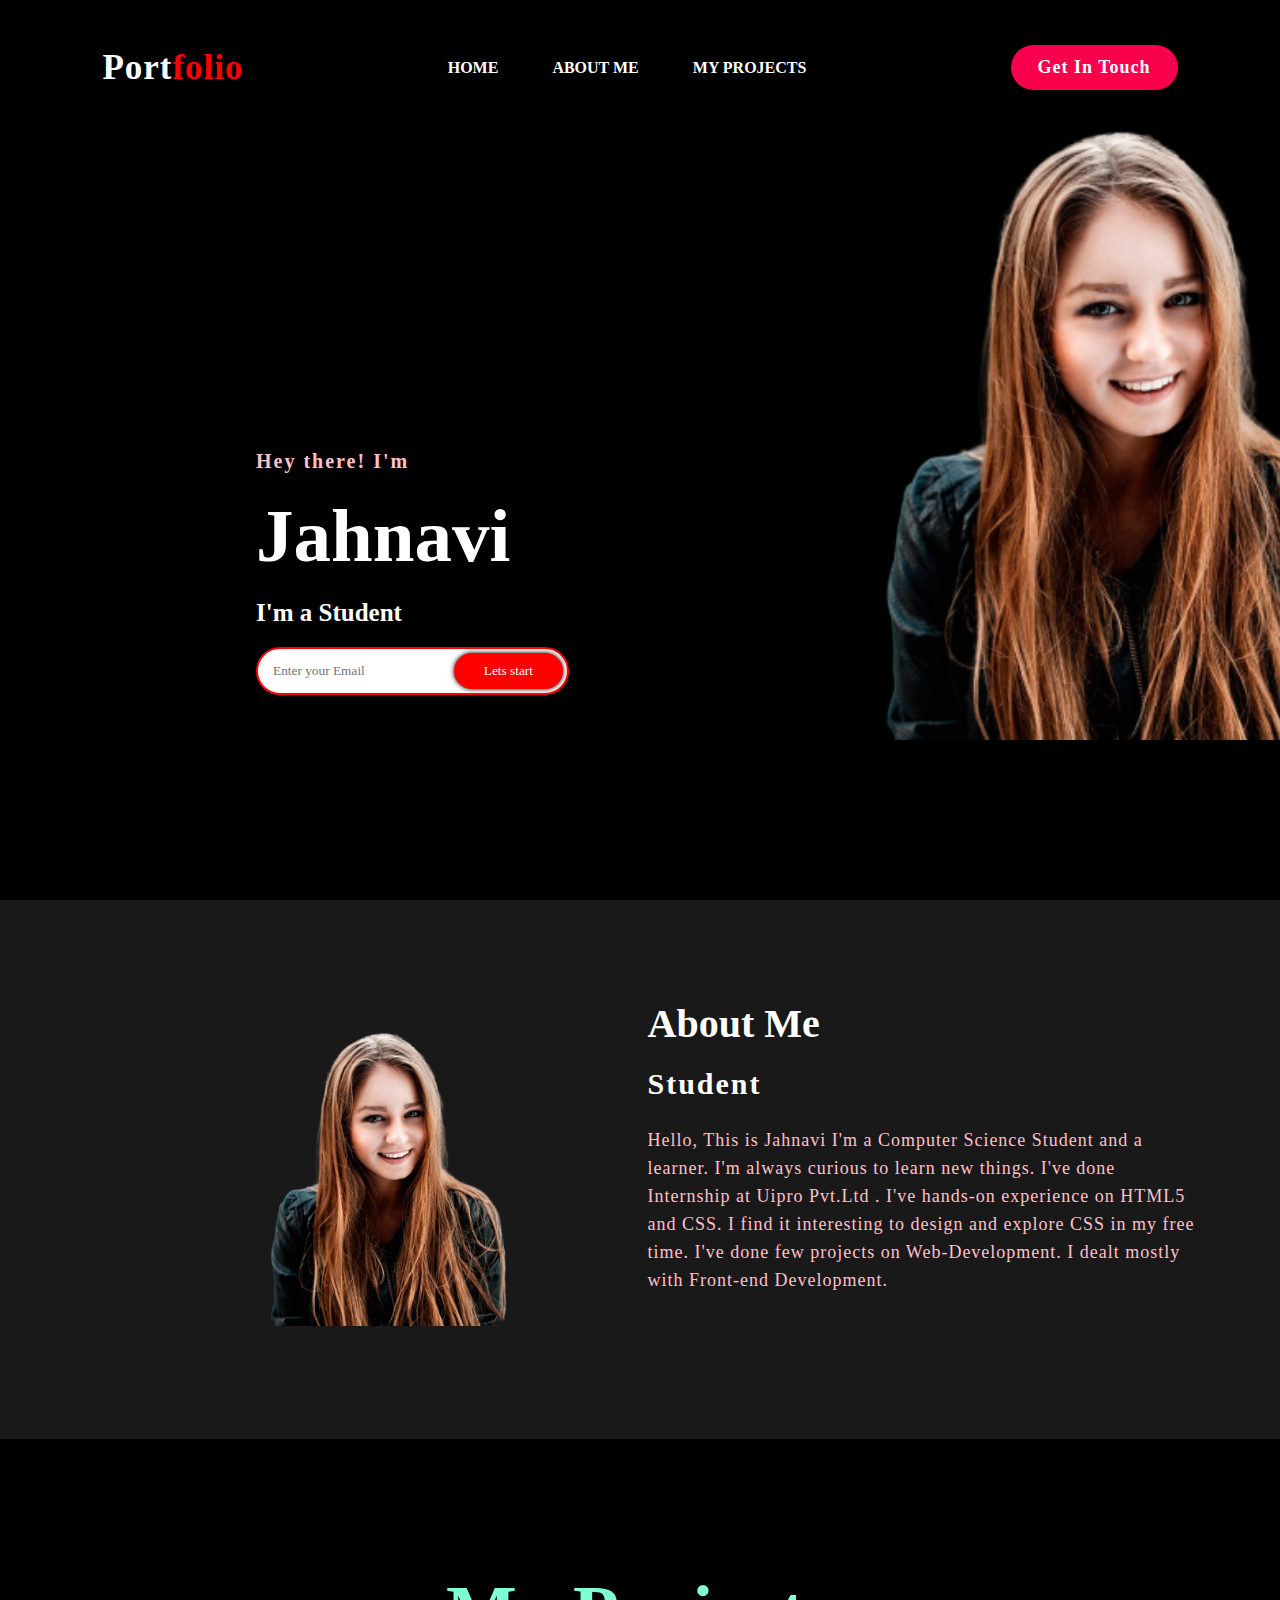
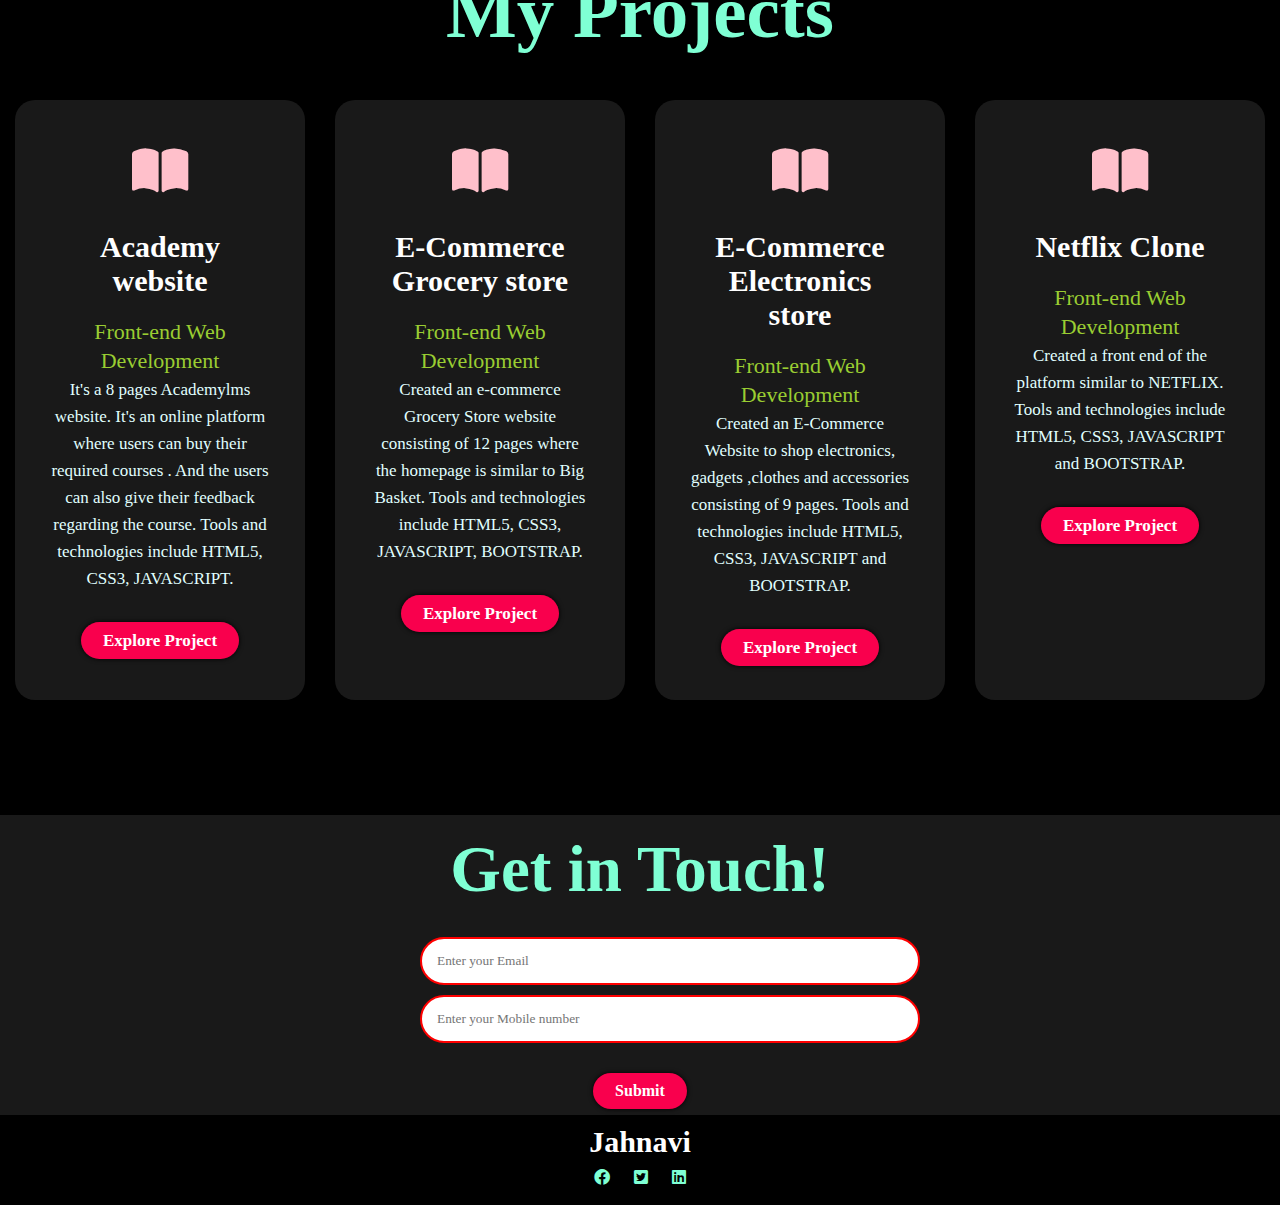
<file: index.html>
<!DOCTYPE html>
<html lang="en" dir="ltr">
  <head>
    <meta charset="utf-8">
<link rel="stylesheet" href="style.css">
<link rel="stylesheet" href="https://cdnjs.cloudflare.com/ajax/libs/font-awesome/6.0.0/css/all.min.css" integrity="sha512-9usAa10IRO0HhonpyAIVpjrylPvoDwiPUiKdWk5t3PyolY1cOd4DSE0Ga+ri4AuTroPR5aQvXU9xC6qOPnzFeg==" crossorigin="anonymous" referrerpolicy="no-referrer" />
    <title>Jahnavi-Portfolio</title>
    </head>
<body>
    <div class="hero">
        <nav>
            <h2 class="logo" style="font-family: Copperplate;">Port<span>folio</span>
            </h2>
            <ul>
                <li><a href="">HOME</a></li>
                <li><a href="#about">ABOUT ME </a></li>
                <li><a href="#projects">MY PROJECTS</a></li>
            </ul>
            <a href="" class="btn">Get In Touch</a>
        </nav>
        <img src="bgpic.png" alt="">
        <div class="content">
            <h4>Hey there! I'm</h4>
            <h1>Jahnavi</h1>
            <h3>I'm a Student</h3>
            <div class="newslatter">
                <form>
                    <input type="email" name="email" placeholder="Enter your Email ">
                    <input type="submit" value="Lets start">
                </form>
            </div>
        </div>
    </div>

    <section class="about">
        <div class="main">
            <img src="bgpic.png" alt="">
            <div class="about-description">
                <h2>About me</h2>
                <h4>Student </h4>
                <p>Hello, This is Jahnavi
I'm a  Computer Science Student  and a learner. I'm always curious to learn new things. I've done Internship at Uipro Pvt.Ltd . I've hands-on experience on HTML5 and CSS. I find it interesting to design and explore CSS in my free time. I've done few projects on Web-Development. I dealt mostly with Front-end Development. 
  </div>
        </div>
    </section>
    <div class="project">
        <div class="heading">
            <h2>My Projects</h2>
        </div>

        <div class="box">
            <div class="card">
                <i class="fas fa-book-open"></i>
                <h5>Academy website</h5>
                <div class="desc">
                    <p> <span>Front-end Web Development</span><br>
                        It's a 8 pages Academylms website. It's an online platform where users can buy their required courses . And the users can also give their feedback regarding the course.
                        Tools and technologies include HTML5, CSS3, JAVASCRIPT.
                    </p>
                    <p style="text-align: center;">
                        <a href="academy.html" class="button"> Explore Project</a>
                    </p>
                </div>
            </div>
            <div class="card">
                <i class="fas fa-book-open"></i>
                <h5>E-Commerce Grocery store</h5>
                <div class="desc">
                    <p> <span>Front-end Web Development</span><br>
                     	Created an e-commerce Grocery Store website consisting of  12 pages  where the homepage is similar to Big Basket. 
                        Tools and technologies include HTML5, CSS3, JAVASCRIPT, BOOTSTRAP.

                    </p>
                    <p style="text-align: center;">
                        <a href="grocery.html" class="button"> Explore Project</a>
                    </p>
                </div>
            </div>
            <div class="card">
                <i class="fas fa-book-open"></i>
                <h5>E-Commerce Electronics store</h5>
                <div class="desc">
                    <p> <span>Front-end Web Development</span>
                        <br>
                        Created an E-Commerce Website to shop electronics, gadgets ,clothes and accessories consisting of  9 pages.
                        Tools and technologies include HTML5, CSS3, JAVASCRIPT and BOOTSTRAP.
                        </p>
                    <p style="text-align: center;">
                        <a href="gadgets.html" class="button"> Explore Project</a>
                    </p>
                </div>
            </div>
            <div class="card">
                <i class="fas fa-book-open"></i>
                <h5>Netflix Clone</h5>
                <div class="desc">
                    <p> <span>Front-end Web Development</span>
                        <br>
                        Created a front end of the platform similar to NETFLIX.
                        Tools and technologies include HTML5, CSS3, JAVASCRIPT and BOOTSTRAP.
                        </p>
                    <p style="text-align: center;">
                        <a href="netflix.html" class="button"> Explore Project</a>
                    </p>
                </div>
            </div>
        </div>
    </div>

    <div  class="contact">
        <h2>Get in Touch!</h2>
        <form>
            <input type="email" name="email" placeholder="Enter your Email ">
            <input type="number" name="number" placeholder="Enter your Mobile number ">
        </form>
            <a href="#" class="button"> Submit</a>
    </div>

    <footer>
        <p>Jahnavi</p>
        <div class="social">
            <a href=""><i class="fab fa-facebook"></i></a>
            <a href=""><i class="fab fa-twitter-square"></i></a>
            <a href=""><i class="fab fa-linkedin"></i></a>
        </div>
    </footer>
</body>
</file>
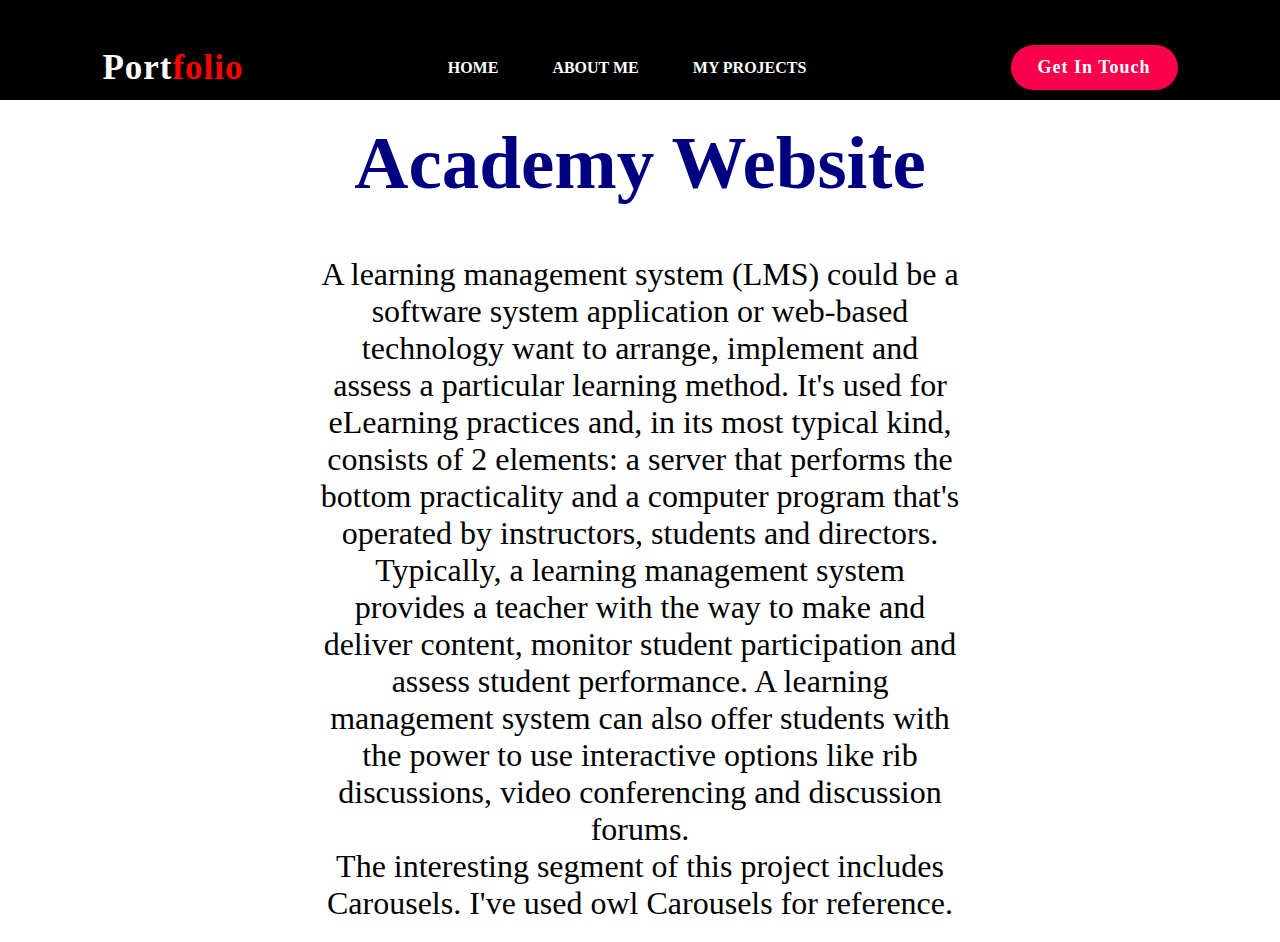
<file: academy.html>
<!DOCTYPE html>
<html lang="en" dir="ltr">
  <head>
    <meta charset="utf-8">
<link rel="stylesheet" href="style.css">
<link rel="stylesheet" href="https://cdnjs.cloudflare.com/ajax/libs/font-awesome/6.0.0/css/all.min.css" integrity="sha512-9usAa10IRO0HhonpyAIVpjrylPvoDwiPUiKdWk5t3PyolY1cOd4DSE0Ga+ri4AuTroPR5aQvXU9xC6qOPnzFeg==" crossorigin="anonymous" referrerpolicy="no-referrer" />
    <title>Jahnavi-Portfolio</title>
    </head>
<body>
    <div class="hero" style="height:100px;">
        <nav>
            <h2 class="logo" style="font-family: Copperplate;">Port<span>folio</span>
            </h2>
            <ul>
                <li><a href="index.html">HOME</a></li>
                <li><a href="index.html">ABOUT ME </a></li>
                <li><a href="index.html">MY PROJECTS</a></li>
            </ul>
            <a href="" class="btn">Get In Touch</a>
        </nav>
        </div>
        <div class="academy">
            <h2>Academy Website</h2>
            <p>A learning management system (LMS) could be a software system application or web-based technology want to arrange, implement and assess a particular learning method. It's used for eLearning practices and, in its most typical kind, consists of 2 elements: a server that performs the bottom practicality and a computer program that's operated by instructors, students and directors. Typically, a learning management system provides a teacher with the way to make and deliver content, monitor student participation and assess student performance. A learning management system can also offer students with the power to use interactive options like rib discussions, video conferencing and discussion forums.
                <br>
                The interesting segment of this project includes Carousels.
                I've used owl Carousels for reference.
            </p>
           
        
        </div>
</file>
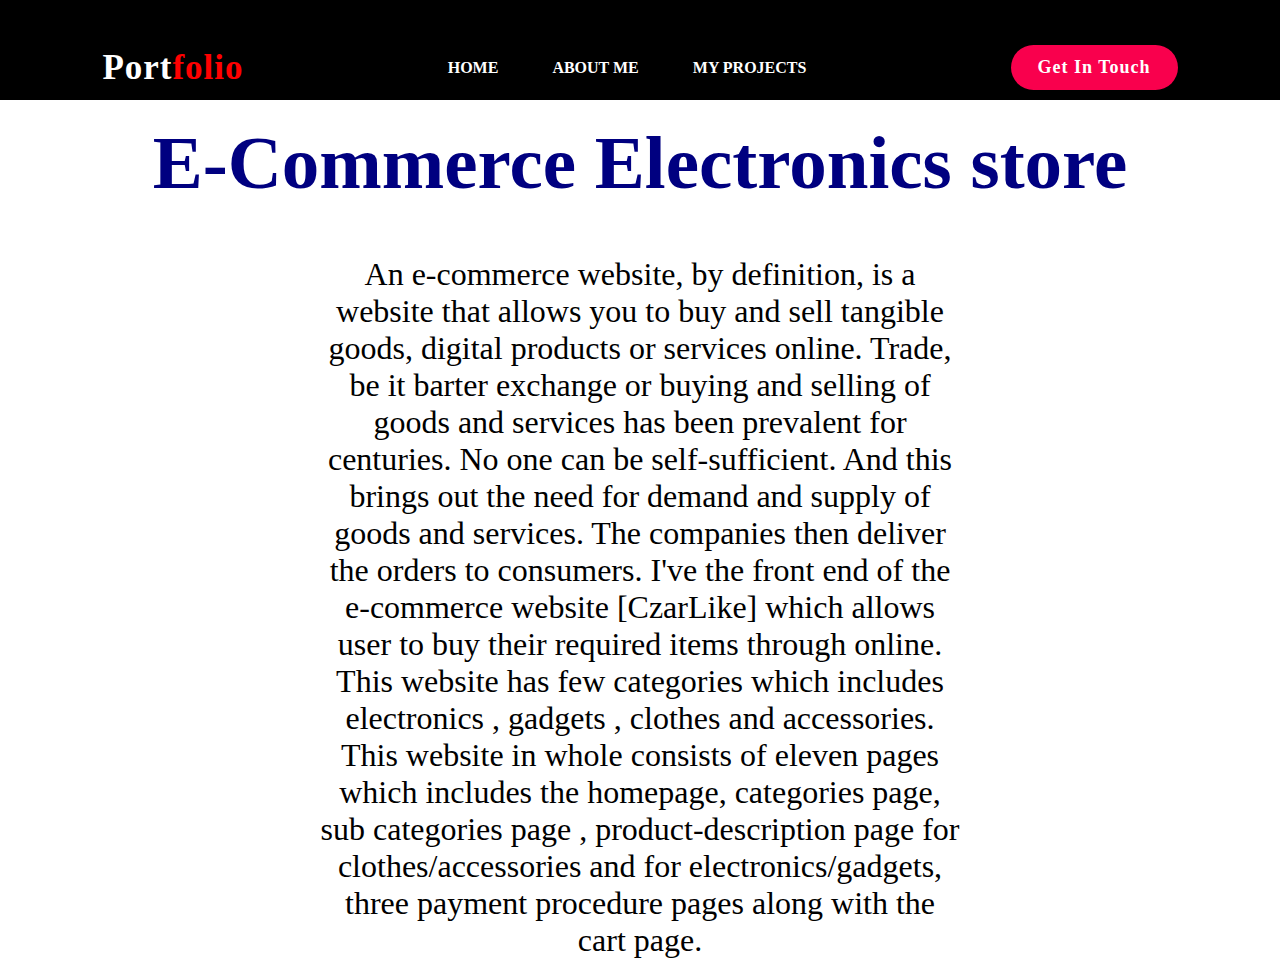
<file: gadgets.html>
<!DOCTYPE html>
<html lang="en" dir="ltr">
  <head>
    <meta charset="utf-8">
<link rel="stylesheet" href="style.css">
<link rel="stylesheet" href="https://cdnjs.cloudflare.com/ajax/libs/font-awesome/6.0.0/css/all.min.css" integrity="sha512-9usAa10IRO0HhonpyAIVpjrylPvoDwiPUiKdWk5t3PyolY1cOd4DSE0Ga+ri4AuTroPR5aQvXU9xC6qOPnzFeg==" crossorigin="anonymous" referrerpolicy="no-referrer" />
    <title>Jahnavi-Portfolio</title>
    </head>
<body>
    <div class="hero" style="height:100px;">
        <nav>
            <h2 class="logo" style="font-family: Copperplate;">Port<span>folio</span>
            </h2>
            <ul>
                <li><a href="index.html">HOME</a></li>
                <li><a href="index.html">ABOUT ME </a></li>
                <li><a href="index.html">MY PROJECTS</a></li>
            </ul>
            <a href="" class="btn">Get In Touch</a>
        </nav>
        </div>
        <div class="academy">
            <h2>E-Commerce Electronics store</h2>
            <p>An e-commerce website, by definition, is a website that allows you to buy and sell tangible goods, digital products or services online.
                Trade, be it barter exchange or buying and selling of goods and services has been prevalent for centuries. No one can be self-sufficient. And this brings out the need for demand and supply of goods and services. 
                The companies then deliver the orders to consumers.
                I've the front end of the  e-commerce website [CzarLike] which allows user to buy their required items through online. This website has few categories which includes electronics , gadgets , clothes and accessories.
                <br>
                This website in whole consists of eleven pages which includes the homepage, categories page, sub categories page , product-description page for clothes/accessories and for electronics/gadgets,  three payment procedure pages along with the cart page.
                
               
            </p>
           
        
        </div>
</file>
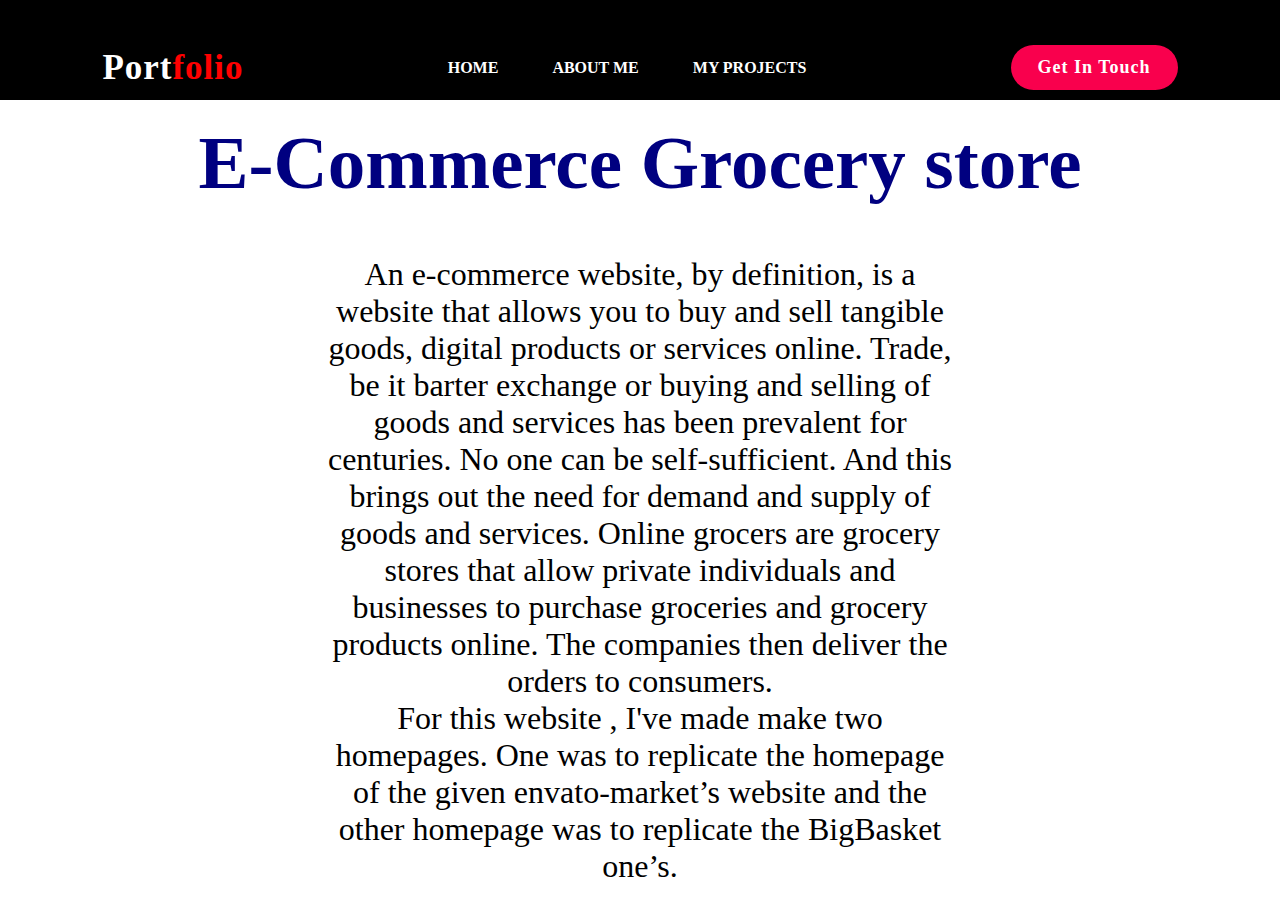
<file: grocery.html>
<!DOCTYPE html>
<html lang="en" dir="ltr">
  <head>
    <meta charset="utf-8">
<link rel="stylesheet" href="style.css">
<link rel="stylesheet" href="https://cdnjs.cloudflare.com/ajax/libs/font-awesome/6.0.0/css/all.min.css" integrity="sha512-9usAa10IRO0HhonpyAIVpjrylPvoDwiPUiKdWk5t3PyolY1cOd4DSE0Ga+ri4AuTroPR5aQvXU9xC6qOPnzFeg==" crossorigin="anonymous" referrerpolicy="no-referrer" />
    <title>Jahnavi-Portfolio</title>
    </head>
<body>
    <div class="hero" style="height:100px;">
        <nav>
            <h2 class="logo" style="font-family: Copperplate;">Port<span>folio</span>
            </h2>
            <ul>
                <li><a href="index.html">HOME</a></li>
                <li><a href="index.html">ABOUT ME </a></li>
                <li><a href="index.html">MY PROJECTS</a></li>
            </ul>
            <a href="" class="btn">Get In Touch</a>
        </nav>
        </div>
        <div class="academy">
            <h2>E-Commerce Grocery store</h2>
            <p>An e-commerce website, by definition, is a website that allows you to buy and sell tangible goods, digital products or services online.
                Trade, be it barter exchange or buying and selling of goods and services has been prevalent for centuries. No one can be self-sufficient. And this brings out the need for demand and supply of goods and services. 
                Online grocers are grocery stores that allow private individuals and businesses to purchase groceries and grocery products online. The companies then deliver the orders to consumers.
                
                <br>
                For this website , I've made  make two homepages. One was to replicate the homepage of the given envato-market’s website and the other homepage was to replicate the BigBasket one’s.
            </p>
           
        
        </div>
</file>
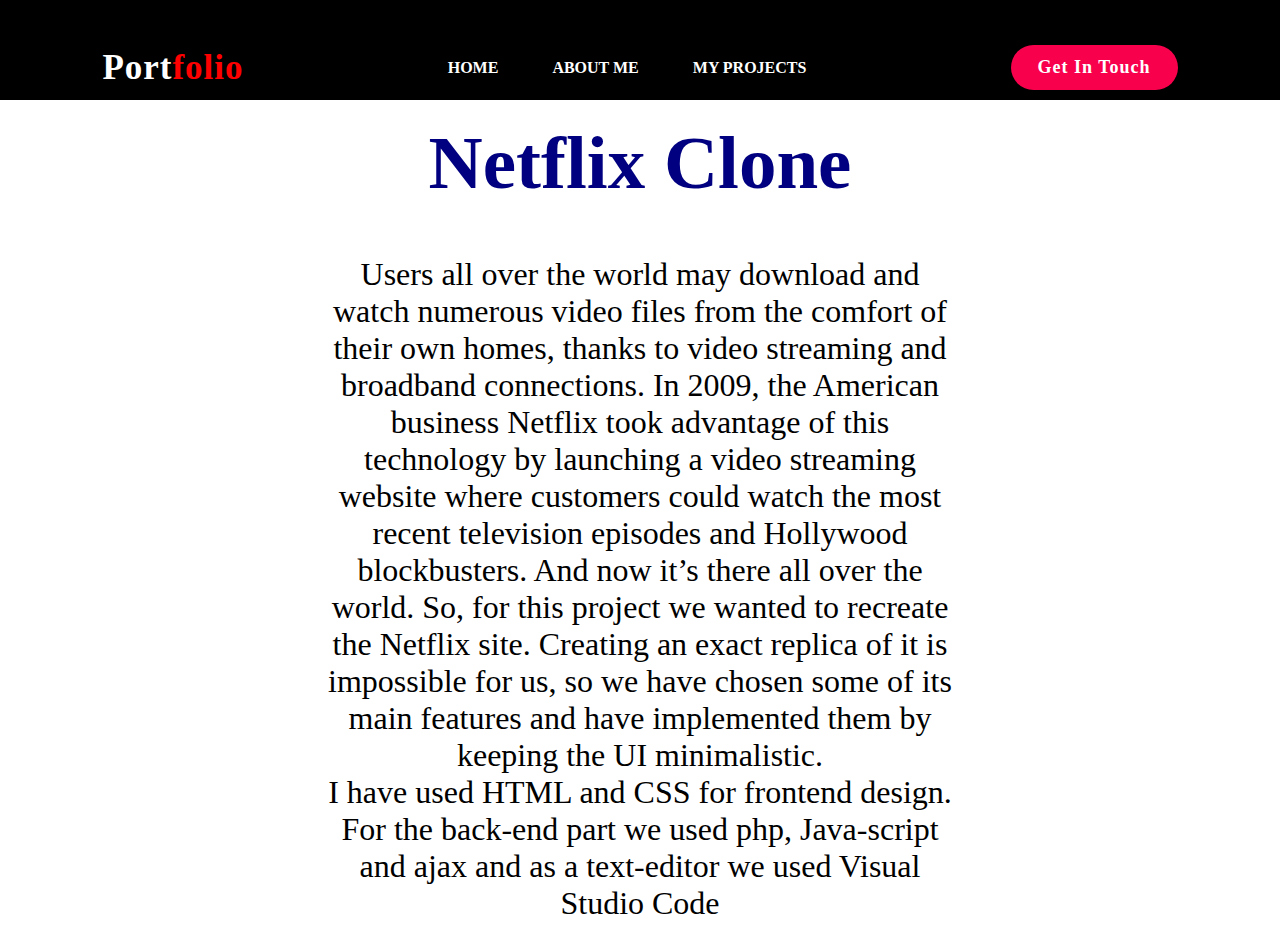
<file: netflix.html>
<!DOCTYPE html>
<html lang="en" dir="ltr">
  <head>
    <meta charset="utf-8">
<link rel="stylesheet" href="style.css">
<link rel="stylesheet" href="https://cdnjs.cloudflare.com/ajax/libs/font-awesome/6.0.0/css/all.min.css" integrity="sha512-9usAa10IRO0HhonpyAIVpjrylPvoDwiPUiKdWk5t3PyolY1cOd4DSE0Ga+ri4AuTroPR5aQvXU9xC6qOPnzFeg==" crossorigin="anonymous" referrerpolicy="no-referrer" />
    <title>Jahnavi-Portfolio</title>
    </head>
<body>
    <div class="hero" style="height:100px;">
        <nav>
            <h2 class="logo" style="font-family: Copperplate;">Port<span>folio</span>
            </h2>
            <ul>
                <li><a href="index.html">HOME</a></li>
                <li><a href="index.html">ABOUT ME </a></li>
                <li><a href="index.html">MY PROJECTS</a></li>
            </ul>
            <a href="" class="btn">Get In Touch</a>
        </nav>
        </div>
        <div class="academy">
            <h2>Netflix Clone</h2>
            <p>Users all over the world may download and watch numerous video files from the comfort of their own homes, thanks to video streaming and broadband connections. In 2009, the American business Netflix took advantage of this technology by launching a video streaming website where customers could watch the most recent television episodes and Hollywood blockbusters. And now it’s there all over the world.

                So, for this project we wanted to recreate the Netflix site. Creating an exact replica of it is impossible for us, so we have chosen some of its main features and have implemented them by keeping the UI minimalistic.
                <br>
                I have used HTML and CSS for frontend design. For the back-end part we used php, Java-script and ajax and as a text-editor we used Visual Studio Code
               
            </p>
           
        
        </div>
</file>
<file: style.css>
*{
    padding: 0;
    margin: 0;
    box-sizing: border-box;
    font-family: "Garamond";
}
.hero{
    height: 100vh;
    width: 100%;
   background-color: black;
    background-position: center;
    background-size: cover;
}
.hero img{
    margin-left:600px;
    height:650px;
}
nav{
    display: flex;
    align-items: center;
    justify-content: space-between;
    padding-top: 45px;
    padding-left: 8%;
    padding-right: 8%;
}
.logo{
    color:white;
    font-size: 35px;
    letter-spacing: 1px;
    cursor: pointer;
}
.logo span{
    color:red;
}
nav ul li{
    display: inline-block;
    list-style: none;
    padding: 10px 25px;
}
nav ul li a{
    color:white;
    text-decoration: none;
    font-weight: bold;
}
nav ul li a:hover{
    color:red;
    transition: .4s;
}
.btn{
    background-color: #f9004d;
    color:white;
    padding:10px 25px;
    text-align: center;
    border: 2px solid transparent;
    text-decoration: none;
    font-weight: bold ;
    letter-spacing: 1px;
    font-size: 18px;
    border-radius: 30px;;
}
.btn:hover{
    transform: scale(1.2);
}
.content{
    position: absolute;
    top:50%;
    left:20%;
}
.content h1{
    color:white;
    margin:20px 0px 20px;
    font-size: 75px;
}
.content h3{
    color:white;
    font-size: 25px;
    margin-bottom: 20px;
}
.content h4{
    color:pink;
    letter-spacing: 2px;
    font-size: 20px;
}
.dnewslatter form{
    width:40px;
    max-width: 100%;
    position: relative;
}
.newslatter form input:first-child{
    display: inline-block;
    width:100%;
    padding:14px 130px 14px 15px;
    border:2px solid red;
    outline: none;
    border-radius: 30px;
}
.newslatter form input:last-child{
    position: absolute;
    display: inline-block;
    outline:none;
    border:none;
    padding:10px 30px;
    border-radius: 30px;;
    background-color: red;
    color:white;
    box-shadow: 0px 0px 5px black;
   bottom:6px;
    right:6px;
    cursor: pointer;
}
.about{
    width: 100%;
    padding:100px 0px;
    background-color: #191919;
}
.about img{
    height:auto;
    width:500px;
    margin-left:50px;

}
.about-description{
    width:550px;
}
.about-description h2{
    color:white;
    font-weight: bold;
    text-transform: capitalize;
    margin-bottom: 20px;
    font-size: 35px;
    font-size: 40px;
}
.about-description h4{
    color:white;
    letter-spacing: 2px;
    font-size: 30px;
    margin-bottom: 25px;
}
.about-description p{
    color:pink;
    letter-spacing: 1px;
    line-height: 28px;
    font-size: 18px;
    margin-bottom: 45px;
}
.main{
    width:1130px;
    max-width: 95%;
    margin:0 auto;
    display:flex;
    align-items: center;
    justify-content: space-around;
}
.project{
    background:black;
    width: 100%;
    padding: 100px 0px;
    
}
.heading h2{
    color: aquamarine;
    font-size: 75px;
    width:1130px;
    margin:30px auto;
    text-align: center;
}
.box{
    display: flex;
    justify-content: center;
    align-items: center;
    min-height:400px;
}
.card{
    height: 600px;
    width:300px ;
    padding: 20px 35px;
    background: #191919;
    border-radius: 20px;
    margin:15px;
    position: relative;
    overflow: hidden;
    text-align: center;
}
.card i{
    font-size: 50px;
    display: block;
    text-align: center;
    margin: 25px 0px;
    color:pink;
}
.card h5{
    font-size: 30px;
    font-weight: bold;
    padding: 10px;;
    color:white;
}
.card p span{
    color:yellowgreen;
    font-size: 22px;;
}
.desc p{
    font-size: 17px;
    padding-top: 10px;
    margin-bottom:25px;
    color:lightcyan;
    line-height: 27px;

}
.button{
    text-decoration: none;
    color:white;
    padding:9px 22px;
    border-radius: 30px;;
    background-color: #f9004d;
    box-shadow: 0px 0px 5px black;
    border:none;
    margin-top: 20px;
    font-weight: bold;
}
 .card .button:hover{
     background-color: transparent;
     border: 2px solid #f9004d;
     cursor:pointer;
  
}
.contact{
    align-items: center;
    width: 100%;
    height:300px;
    background-color: #191919;
    display: flex;
    flex-direction: column;
    justify-content: center;
    padding-bottom: 40px;
    padding-top: 40px;;
}
.contact h2{
    color: aquamarine;
    font-size: 65px;
    width:1130px;
    margin:30px auto;
    text-align: center;
}
.contact form{
    width:40px;
    max-width: 100%;
    position: relative;
}
.contact form input{
    display: inline-block;
    width:500px;
    padding:14px 130px 14px 15px;
    border:2px solid red;
    outline: none;
    border-radius: 30px;
    margin-left: -200px;
    margin-bottom: 10px;
}
 .contact .button{
    text-decoration: none;
    color:white;
    padding:9px 22px;
    border-radius: 30px;;
    background-color: #f9004d;
    box-shadow: 0px 0px 5px black;
    border:none;
    margin-top: 20px;
    font-weight: bold;
    margin-bottom: 20px;;
}
 .contact .button:hover{
     background-color: transparent;
     border: 2px solid #f9004d;
     cursor:pointer;
}
footer{
    position: relative;
    width: 100%;
    height: 90px;
    background-color: black;
    display: flex;
    flex-direction: column;
    align-items: center;
}
footer p{
    color:white;
    font-size: 30px;
    margin:10px;
    font-weight: bold;
}
footer a{
    margin:10px;
    color:aquamarine;
    margin-top:20px;
}
.academy h2{
    text-align: center;
    font-size: 75px;
    color: navy;
    margin:20px;
    margin-bottom: 10px;
}
.academy p{
    text-align: center;
    font-size: 32px;
    margin-left:300px;
    margin-right: 300px;
    margin-top:30px;
    padding:20px;
}
</file>
